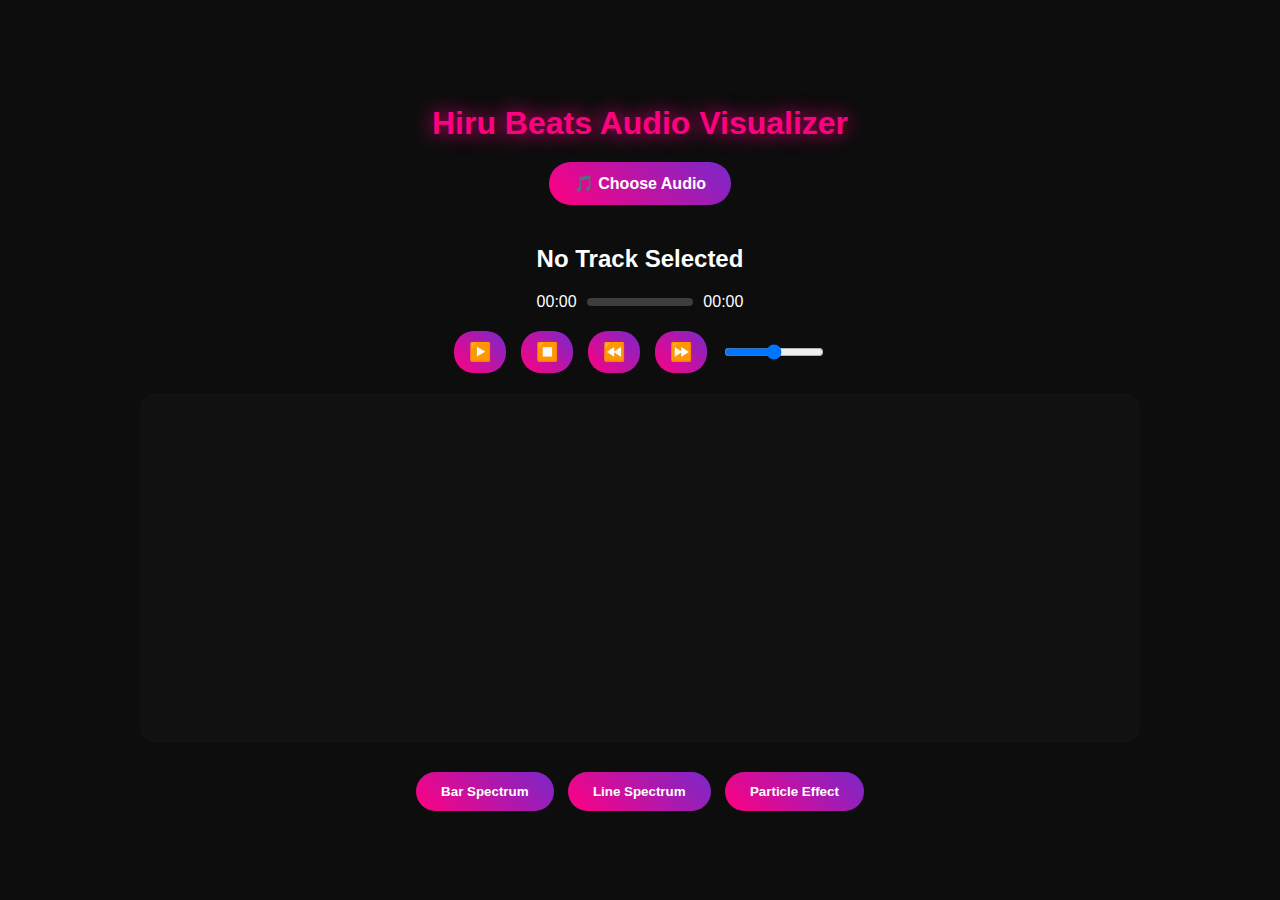
<file: index.html>
<!DOCTYPE html>
<html lang="en">
<head>
  <meta charset="UTF-8">
  <meta name="viewport" content="width=device-width, initial-scale=1.0">
  <title>Hiru Beats Audio Visualizer</title>
  <link rel="icon" type="image/x-icon" href="hiru official squared.jpg">
  <style>
        body {
           
            cursor: url('https://cur.cursors-4u.net/cursors/cur-2/cur103.cur'), auto; 
        }
    </style>
  <link rel="stylesheet" href="style.css">
</head>
<body>
  <div class="container">
    <h1>Hiru Beats Audio Visualizer</h1>

    <!-- File Selector -->
    <div class="file-input-wrapper">
      <input type="file" id="audioFile" accept="audio/*">
      <label for="audioFile" class="file-label">🎵 Choose Audio</label>
    </div>

    <!-- Audio Info -->
    <div class="audio-info">
      
      <div class="track-info">
        <h2 id="trackName">No Track Selected</h2>
        <div class="timeline-wrapper">
          <span id="currentTime">00:00</span>
          <div id="timeline">
            <div id="progress"></div>
          </div>
          <span id="duration">00:00</span>
        </div>
      </div>
    </div>

    <!-- Audio Element -->
    <audio id="audio"></audio>
<!-- Audio Controls -->
<div class="audio-controls">
  <button id="playPause">▶️</button>
  <button id="stop">⏹️</button>
  <button id="rewind">⏪</button>
  <button id="forward">⏩</button>
  <input type="range" id="volume" min="0" max="1" step="0.01" value="0.5">
</div>
<audio id="audio"></audio>

    <!-- Visualizer Canvas -->
    <canvas id="visualizer"></canvas>

    <!-- Spectrum Selector -->
    <div class="spectrum-selector">
      <button data-type="bar">Bar Spectrum</button>
      <button data-type="line">Line Spectrum</button>
      <button data-type="particles">Particle Effect</button>
    </div>
  </div>

  <script src="script.js"></script>
</body>
</html>
</file>
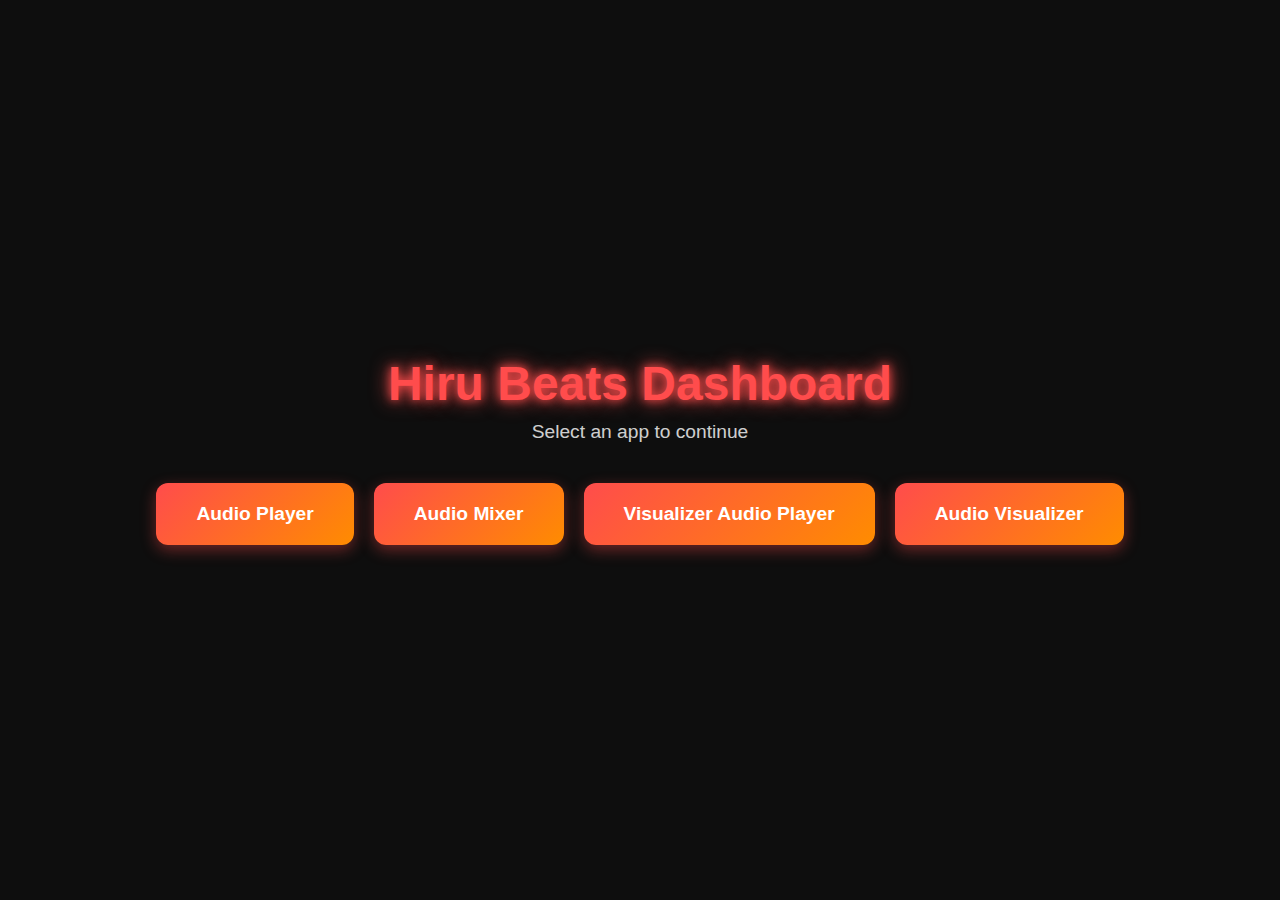
<file: dashboard.html>
<!DOCTYPE html>
<html lang="en">
<head>
<meta charset="UTF-8">
<meta name="viewport" content="width=device-width, initial-scale=1.0">
<title>Hiru Beat Dashboard</title>
<link rel="icon" type="image/x-icon" href="hiru official squared.jpg">
  <style>
        body {
           
            cursor: url('https://cur.cursors-4u.net/cursors/cur-2/cur103.cur'), auto; 
        }
    </style>

<style>
    * { margin: 0; padding: 0; box-sizing: border-box; font-family: 'Poppins', sans-serif; }
    html, body { width: 100%; height: 100%; overflow: hidden; background: #0e0e0e; color: #fff; }

    canvas { 
        position: fixed; 
        top: 0; 
        left: 0; 
        width: 100%; 
        height: 100%; 
        z-index: -1; 
        display: block; 
    }

    .dashboard {
        display: flex;
        flex-direction: column;
        align-items: center;
        justify-content: center;
        height: 100%;
        text-align: center;
        padding: 20px;
    }

    .dashboard h1 {
        font-size: 3rem;
        margin-bottom: 10px;
        color: #ff4c4c;
        text-shadow: 0 0 10px #ff4c4c, 0 0 20px #ff4c4c;
    }

    .dashboard p {
        margin-bottom: 40px;
        font-size: 1.2rem;
        color: #fff;
        opacity: 0.8;
    }

    .btn-container {
        display: flex;
        flex-wrap: wrap;
        gap: 20px;
        justify-content: center;
    }

    .dashboard-btn {
        padding: 20px 40px;
        background: linear-gradient(135deg, #ff4c4c, #ff8c00);
        border: none;
        border-radius: 12px;
        color: #fff;
        font-size: 1.2rem;
        font-weight: bold;
        cursor: pointer;
        transition: 0.4s;
        box-shadow: 0 5px 15px rgba(255, 76, 76, 0.4);
        position: relative;
        overflow: hidden;
    }

    .dashboard-btn:hover {
        transform: scale(1.1);
        box-shadow: 0 10px 25px rgba(255, 76, 76, 0.6);
    }
</style>
</head>
<body>

<canvas id="bgCanvas"></canvas>

<div class="dashboard">
    <h1>Hiru Beats Dashboard</h1>
    <p>Select an app to continue</p>
    <div class="btn-container">
        <button class="dashboard-btn" onclick="location.href='player.html'">Audio Player</button>
        <button class="dashboard-btn" onclick="location.href='mixer.html'">Audio Mixer</button>
        <button class="dashboard-btn" onclick="location.href='visualizer audioplayer.html'">Visualizer Audio Player</button>
        <button class="dashboard-btn" onclick="location.href='index.html'">Audio Visualizer</button>
    </div>
</div>

<script>
window.onload = function() {
    const canvas = document.getElementById('bgCanvas');
    const ctx = canvas.getContext('2d');

    function resizeCanvas() {
        canvas.width = window.innerWidth;
        canvas.height = window.innerHeight;
    }
    resizeCanvas();
    window.addEventListener('resize', resizeCanvas);

    const colors = ['#ff4c4c','#ff8c00','#00ffcc','#4c00ff','#ff00aa'];

    class Dot {
        constructor() {
            this.reset();
        }
        reset() {
            this.x = Math.random() * canvas.width;
            this.y = Math.random() * canvas.height;
            this.radius = Math.random() * 3 + 1;
            this.color = colors[Math.floor(Math.random() * colors.length)];
            this.speedX = (Math.random() - 0.5) * 1.2;
            this.speedY = (Math.random() - 0.5) * 1.2;
        }
        draw() {
            ctx.beginPath();
            ctx.arc(this.x, this.y, this.radius, 0, Math.PI*2);
            ctx.fillStyle = this.color;
            ctx.fill();
        }
        update() {
            this.x += this.speedX;
            this.y += this.speedY;

            if(this.x < 0) this.x = canvas.width;
            if(this.x > canvas.width) this.x = 0;
            if(this.y < 0) this.y = canvas.height;
            if(this.y > canvas.height) this.y = 0;

            this.draw();
        }
    }

    const dots = [];
    for(let i=0;i<150;i++){
        dots.push(new Dot());
    }

    function animate(){
        ctx.clearRect(0,0,canvas.width,canvas.height);
        dots.forEach(dot => dot.update());
        requestAnimationFrame(animate);
    }

    animate();
};
</script>

</body>
</html>
</file>
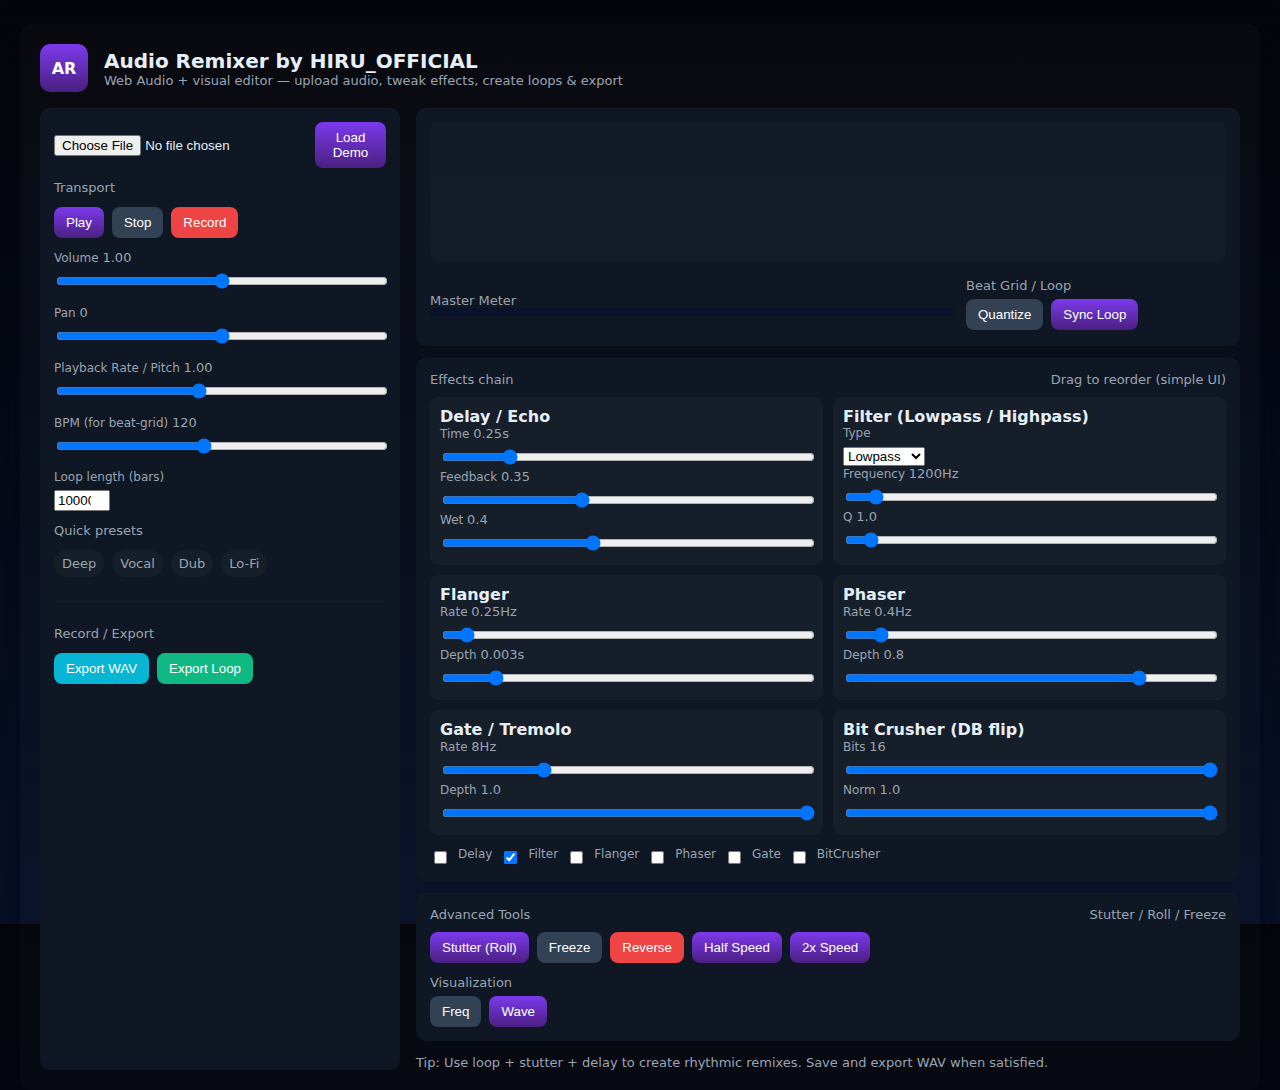
<file: mixer.html>
<!doctype html>
<html lang="en">
<head>
  <meta charset="utf-8" />
  <meta name="viewport" content="width=device-width,initial-scale=1" />
  <title>Audio Remixer(v.2.2)</title>
  <link rel="icon" type="image/x-icon" href="hiru official squared.jpg">
  <style>
        body {
           
            cursor: url('https://cur.cursors-4u.net/cursors/cur-2/cur103.cur'), auto; 
        }
    </style>
  <style>
    :root{--bg:#0b1020;--panel:#0f1724;--accent:#7c3aed;--muted:#9aa4b2;--glass:rgba(255,255,255,0.03)}
    html,body{height:100%;margin:0;font-family:Inter, system-ui, -apple-system, 'Segoe UI', Roboto, 'Helvetica Neue', Arial;color:#e6eef8;background:linear-gradient(180deg,#04050a 0%, #071028 100%);}    
    .app{max-width:1200px;margin:24px auto;padding:20px;border-radius:12px;background:linear-gradient(180deg, rgba(255,255,255,0.02), rgba(255,255,255,0.01));box-shadow:0 6px 30px rgba(3,6,15,0.6)}
    header{display:flex;align-items:center;gap:16px}
    header h1{margin:0;font-size:20px}
    .layout{display:grid;grid-template-columns:360px 1fr;gap:16px;margin-top:16px}
    .panel{background:var(--panel);padding:14px;border-radius:10px;box-shadow:inset 0 1px 0 rgba(255,255,255,0.02)}
    .controls{display:flex;flex-direction:column;gap:12px}
    label{display:block;font-size:12px;color:var(--muted);margin-bottom:6px}
    input[type=range]{width:100%}
    .row{display:flex;gap:8px}
    .btn{background:linear-gradient(180deg,var(--accent),#4a1f80);border:none;color:white;padding:8px 12px;border-radius:8px;cursor:pointer}
    .muted{color:var(--muted);font-size:13px}
    canvas#wave{width:100%;height:140px;background:linear-gradient(180deg, rgba(255,255,255,0.01), rgba(255,255,255,0.02));border-radius:8px}
    .effects-grid{display:grid;grid-template-columns:1fr 1fr;gap:10px}
    .effect{background:var(--glass);padding:10px;border-radius:8px}
    .small{font-size:13px}
    .tog{display:inline-flex;align-items:center;gap:8px}
    .preset-row{display:flex;gap:8px;flex-wrap:wrap}
    .chip{background:rgba(255,255,255,0.03);padding:6px 8px;border-radius:999px;font-size:13px;color:var(--muted);cursor:pointer}
    footer{margin-top:14px;font-size:13px;color:var(--muted)}
    .file-row{display:flex;gap:8px;align-items:center}
    .progress{height:8px;background:#09122a;border-radius:6px;overflow:hidden}
    .progress > i{display:block;height:100%;background:linear-gradient(90deg,var(--accent),#2dd4bf);width:0%}
    /* responsive */
    @media (max-width:900px){.layout{grid-template-columns:1fr;}}
  </style>
</head>
<body>
  <div class="app">
    <header>
      <div style="width:48px;height:48px;border-radius:10px;background:linear-gradient(180deg,var(--accent),#4a1f80);display:flex;align-items:center;justify-content:center;font-weight:700;color:white">AR</div>
      <div>
        <h1>Audio Remixer by HIRU_OFFICIAL</h1>
        <div class="muted">Web Audio + visual editor — upload audio, tweak effects, create loops & export</div>
      </div>
    </header>

    <div class="layout">
      <aside class="panel">
        <div class="controls">
          <div class="file-row">
            <input id="file" type="file" accept="audio/*">
            <button id="loadDemo" class="btn">Load Demo</button>
          </div>
          <div class="muted small">Transport</div>
          <div class="row">
            <button id="play" class="btn">Play</button>
            <button id="stop" class="btn" style="background:#334155">Stop</button>
            <button id="record" class="btn" style="background:#ef4444">Record</button>
          </div>

          <div>
            <label>Volume <span id="volVal" class="muted">1.00</span></label>
            <input id="volume" type="range" min="0" max="2" step="0.01" value="1">
          </div>

          <div>
            <label>Pan <span id="panVal" class="muted">0</span></label>
            <input id="pan" type="range" min="-1" max="1" step="0.01" value="0">
          </div>

          <div>
            <label>Playback Rate / Pitch <span id="rateVal" class="muted">1.00</span></label>
            <input id="playbackRate" type="range" min="0.25" max="2" step="0.01" value="1">
          </div>

          <div>
            <label>BPM (for beat-grid) <span id="bpmVal" class="muted">120</span></label>
            <input id="bpm" type="range" min="40" max="220" step="1" value="120">
          </div>

          <div>
            <label>Loop length (bars)</label>
            <input id="loopBars" type="number" min="1" max="16" value="10000000000000000000000000000000000000000">
          </div>

          <div class="muted small">Quick presets</div>
          <div class="preset-row">
            <div class="chip" data-preset="deep">Deep</div>
            <div class="chip" data-preset="vocal">Vocal</div>
            <div class="chip" data-preset="dub">Dub</div>
            <div class="chip" data-preset="lofi">Lo-Fi</div>
          </div>

          <hr style="border:none;border-top:1px solid rgba(255,255,255,0.03);margin:12px 0">

          <div class="muted small">Record / Export</div>
          <div class="row">
            <button id="exportWav" class="btn" style="background:#06b6d4">Export WAV</button>
            <button id="exportLoop" class="btn" style="background:#10b981">Export Loop</button>
          </div>

        </div>
      </aside>

      <main>
        <div class="panel" style="padding-bottom:16px">
          <canvas id="wave"></canvas>
          <div style="display:flex;gap:10px;margin-top:12px;align-items:center">
            <div style="flex:1">
              <div class="muted">Master Meter</div>
              <div class="progress"><i id="meterBar"></i></div>
            </div>
            <div style="width:260px">
              <div class="muted">Beat Grid / Loop</div>
              <div style="display:flex;gap:8px;margin-top:6px">
                <button id="quantize" class="btn" style="background:#334155">Quantize</button>
                <button id="syncLoop" class="btn">Sync Loop</button>
              </div>
            </div>
          </div>
        </div>

        <div class="panel" style="margin-top:12px">
          <div style="display:flex;justify-content:space-between;align-items:center">
            <div class="muted">Effects chain</div>
            <div class="muted small">Drag to reorder (simple UI)</div>
          </div>

          <div style="margin-top:10px" class="effects-grid">
            <div class="effect">
              <div style="font-weight:600">Delay / Echo</div>
              <label>Time <span id="delayTimeVal" class="muted">0.25s</span></label>
              <input id="delayTime" type="range" min="0" max="1.5" step="0.01" value="0.25">
              <label>Feedback <span id="delayFBVal" class="muted">0.35</span></label>
              <input id="delayFB" type="range" min="0" max="0.95" step="0.01" value="0.35">
              <label>Wet <span id="delayWetVal" class="muted">0.4</span></label>
              <input id="delayWet" type="range" min="0" max="1" step="0.01" value="0.4">
            </div>

            <div class="effect">
              <div style="font-weight:600">Filter (Lowpass / Highpass)</div>
              <label>Type</label>
              <select id="filterType"><option value="lowpass">Lowpass</option><option value="highpass">Highpass</option><option value="bandpass">Bandpass</option></select>
              <label>Frequency <span id="filterFreqVal" class="muted">1200Hz</span></label>
              <input id="filterFreq" type="range" min="60" max="18000" step="1" value="1200">
              <label>Q <span id="filterQVal" class="muted">1.0</span></label>
              <input id="filterQ" type="range" min="0.1" max="18" step="0.1" value="1">
            </div>

            <div class="effect">
              <div style="font-weight:600">Flanger</div>
              <label>Rate <span id="flangerRateVal" class="muted">0.25Hz</span></label>
              <input id="flangerRate" type="range" min="0.01" max="5" step="0.01" value="0.25">
              <label>Depth <span id="flangerDepthVal" class="muted">0.003s</span></label>
              <input id="flangerDepth" type="range" min="0.0005" max="0.02" step="0.0001" value="0.003">
            </div>

            <div class="effect">
              <div style="font-weight:600">Phaser</div>
              <label>Rate <span id="phaserRateVal" class="muted">0.4Hz</span></label>
              <input id="phaserRate" type="range" min="0.01" max="5" step="0.01" value="0.4">
              <label>Depth <span id="phaserDepthVal" class="muted">0.8</span></label>
              <input id="phaserDepth" type="range" min="0" max="1" step="0.01" value="0.8">
            </div>

            <div class="effect">
              <div style="font-weight:600">Gate / Tremolo</div>
              <label>Rate <span id="gateRateVal" class="muted">8Hz</span></label>
              <input id="gateRate" type="range" min="0.1" max="30" step="0.1" value="8">
              <label>Depth <span id="gateDepthVal" class="muted">1.0</span></label>
              <input id="gateDepth" type="range" min="0" max="1" step="0.01" value="1">
            </div>

            <div class="effect">
              <div style="font-weight:600">Bit Crusher (DB flip)</div>
              <label>Bits <span id="bitsVal" class="muted">16</span></label>
              <input id="bits" type="range" min="1" max="16" step="1" value="16">
              <label>Norm <span id="normVal" class="muted">1.0</span></label>
              <input id="norm" type="range" min="0" max="1" step="0.01" value="1">
            </div>

          </div>

          <div style="margin-top:12px;display:flex;gap:8px;align-items:center;flex-wrap:wrap">
            <div class="tog"><input id="enableDelay" type="checkbox"> <label for="enableDelay">Delay</label></div>
            <div class="tog"><input id="enableFilter" type="checkbox" checked> <label for="enableFilter">Filter</label></div>
            <div class="tog"><input id="enableFlanger" type="checkbox"> <label for="enableFlanger">Flanger</label></div>
            <div class="tog"><input id="enablePhaser" type="checkbox"> <label for="enablePhaser">Phaser</label></div>
            <div class="tog"><input id="enableGate" type="checkbox"> <label for="enableGate">Gate</label></div>
            <div class="tog"><input id="enableCrush" type="checkbox"> <label for="enableCrush">BitCrusher</label></div>
          </div>

        </div>

        <div class="panel" style="margin-top:12px">
          <div style="display:flex;justify-content:space-between;align-items:center">
            <div class="muted">Advanced Tools</div>
            <div class="muted small">Stutter / Roll / Freeze</div>
          </div>
          <div style="margin-top:10px;display:flex;gap:8px;flex-wrap:wrap">
            <button id="stutter" class="btn">Stutter (Roll)</button>
            <button id="freeze" class="btn" style="background:#334155">Freeze</button>
            <button id="reverse" class="btn" style="background:#ef4444">Reverse</button>
            <button id="halfSpeed" class="btn">Half Speed</button>
            <button id="doubleSpeed" class="btn">2x Speed</button>
          </div>

          <div style="margin-top:12px">
            <label class="muted small">Visualization</label>
            <div style="display:flex;gap:8px;margin-top:6px">
              <button id="showFreq" class="btn" style="background:#334155">Freq</button>
              <button id="showWave" class="btn">Wave</button>
            </div>
          </div>
        </div>

        <footer>
          Tip: Use loop + stutter + delay to create rhythmic remixes. Save and export WAV when satisfied.
        </footer>
      </main>

    </div>
  </div>

<script>
// Advanced Audio Remixer - single-file
// Fixed: avoid connecting a node to itself (was causing IndexSizeError)

let audioCtx, sourceNode, buffer, analyser, dataArray, animationId;
let masterGain, panNode;
let delayNode, delayFeedback, delayWet;
let biquadFilter;
let flangerDelay, flangerOsc, flangerDepthGain;
let phaserNodes = [];
let gateGain, gateOsc, gateDepthGain;
let crusherNode;
let isPlaying = false;
let startAt = 0, pausedAt = 0;
let loopStart = 0, loopEnd = 0;
let loopBars = 1;
let bpm = 120;
let showWave = true;
let recorder;
let recordedChunks = [];

const fileInput = document.getElementById('file');
const loadDemo = document.getElementById('loadDemo');
const playBtn = document.getElementById('play');
const stopBtn = document.getElementById('stop');
const recordBtn = document.getElementById('record');
const exportWav = document.getElementById('exportWav');
const exportLoop = document.getElementById('exportLoop');
const waveCanvas = document.getElementById('wave');
const waveCtx = waveCanvas.getContext('2d');
const meterBar = document.getElementById('meterBar');

function ensureAudio(){
  if(!audioCtx){
    audioCtx = new (window.AudioContext || window.webkitAudioContext)();

    // master
    masterGain = audioCtx.createGain(); masterGain.gain.value = 1;
    panNode = audioCtx.createStereoPanner(); panNode.pan.value = 0;

    // analyser
    analyser = audioCtx.createAnalyser(); analyser.fftSize = 2048;
    dataArray = new Uint8Array(analyser.fftSize);

    // delay
    delayNode = audioCtx.createDelay(5.0);
    delayNode.delayTime.value = 0.25;
    delayFeedback = audioCtx.createGain(); delayFeedback.gain.value = 0.35;
    delayWet = audioCtx.createGain(); delayWet.gain.value = 0.4;
    // feedback loop
    delayNode.connect(delayFeedback); delayFeedback.connect(delayNode);

    // filter
    biquadFilter = audioCtx.createBiquadFilter(); biquadFilter.type = 'lowpass'; biquadFilter.frequency.value = 1200; biquadFilter.Q.value = 1;

    // flanger
    flangerDelay = audioCtx.createDelay(); flangerDelay.delayTime.value = 0.003;
    flangerOsc = audioCtx.createOscillator();
    flangerDepthGain = audioCtx.createGain(); flangerDepthGain.gain.value = 0.003;
    flangerOsc.connect(flangerDepthGain); flangerDepthGain.connect(flangerDelay.delayTime);
    flangerOsc.start();

    // phaser (simple allpass chain) - create and connect chain once
    for(let i=0;i<4;i++){ const ap = audioCtx.createBiquadFilter(); ap.type='allpass'; ap.frequency.value = 1000*(i+1); phaserNodes.push(ap); }
    for(let i=0;i<phaserNodes.length-1;i++){ phaserNodes[i].connect(phaserNodes[i+1]); }

    // gate (tremolo)
    gateGain = audioCtx.createGain(); gateGain.gain.value = 1;
    gateOsc = audioCtx.createOscillator(); gateOsc.type='square'; gateOsc.frequency.value = 8; gateDepthGain = audioCtx.createGain(); gateDepthGain.gain.value = 1; gateOsc.connect(gateDepthGain); gateDepthGain.connect(gateGain.gain); gateOsc.start();

    // bitcrusher - simple script processor
    crusherNode = createBitCrusher(audioCtx,16,1);

    // connect master -> analyser -> destination
    masterGain.connect(panNode); panNode.connect(analyser); analyser.connect(audioCtx.destination);
    // connect delay wet to master
    delayWet.connect(masterGain);

    // also connect direct master path for convenience
    // (sources will be connected to masterGain as final node)
  }
}

function createBitCrusher(context, bits = 16, norm = 1){
  // Use ScriptProcessorNode fallback
  const bufferSize = 4096; const node = context.createScriptProcessor(bufferSize,1,1);
  node.bits = bits; node.norm = norm;
  node.onaudioprocess = function(e){
    const input = e.inputBuffer.getChannelData(0);
    const output = e.outputBuffer.getChannelData(0);
    const step = Math.pow(0.5, node.bits);
    for(let i=0;i<input.length;i++){
      output[i] = Math.round(input[i]/step)*step*node.norm;
    }
  }
  return node;
}

async function loadFile(file){
  ensureAudio();
  const arrayBuffer = await file.arrayBuffer();
  buffer = await audioCtx.decodeAudioData(arrayBuffer.slice(0));
  loopStart = 0; loopEnd = buffer.duration;
  drawWaveFromBuffer(buffer);
}

function createSource(){
  if(!buffer) return null;
  ensureAudio();
  const src = audioCtx.createBufferSource(); src.buffer = buffer;
  src.playbackRate.value = parseFloat(document.getElementById('playbackRate').value);

  // Build chain by connecting nodes immediately. Avoid connecting a node to itself.
  let current = src;

  if(document.getElementById('enableCrush').checked){
    current.connect(crusherNode);
    current = crusherNode;
  }

  if(document.getElementById('enablePhaser').checked){
    // connect into the pre-built phaser chain
    current.connect(phaserNodes[0]);
    current = phaserNodes[phaserNodes.length-1];
  }

  if(document.getElementById('enableFlanger').checked){
    current.connect(flangerDelay);
    current = flangerDelay;
  }

  if(document.getElementById('enableFilter').checked){
    current.connect(biquadFilter);
    current = biquadFilter;
  }

  if(document.getElementById('enableGate').checked){
    current.connect(gateGain);
    current = gateGain;
  }

  // always send a tap to delay (wet) via delayNode (as a send)
  try{
    current.connect(delayNode);
  }catch(e){/*ignore if already connected*/}

  // connect delay path to wet (already done in ensureAudio)
  // finally connect to master gain
  current.connect(masterGain);

  return src;
}

function play(){
  if(!buffer) return;
  ensureAudio();
  if(isPlaying) return;
  sourceNode = createSource();
  if(!sourceNode) return;

  const offset = pausedAt || 0;
  sourceNode.loop = true;
  // compute loop end in seconds based on BPM and bars
  const bars = parseInt(document.getElementById('loopBars').value) || 1;
  const beatsPerBar = 4; // assume 4/4
  const loopSeconds = (60 / bpm) * (beatsPerBar * bars);
  sourceNode.loopStart = loopStart;
  sourceNode.loopEnd = loopStart + Math.min(loopSeconds, buffer.duration - loopStart);

  // start source directly (connections were already made in createSource)
  sourceNode.start(0, offset);
  startAt = audioCtx.currentTime - offset;
  isPlaying = true;
  animate();
}

function stop(){
  if(!isPlaying) return;
  try{ sourceNode.stop(); }catch(e){}
  pausedAt = 0;
  isPlaying = false;
  cancelAnimationFrame(animationId);
}

function createAnalyzerDraw(){
  const DPR = window.devicePixelRatio || 1;
  // set actual canvas pixel size
  waveCanvas.width = Math.floor(waveCanvas.clientWidth * DPR);
  waveCanvas.height = Math.floor(waveCanvas.clientHeight * DPR);
  // reset transform and scale once for drawing at device pixel ratio
  waveCtx.setTransform(1,0,0,1,0,0);
  waveCtx.scale(DPR, DPR);
}

function draw(){
  // NOTE: do NOT call createAnalyzerDraw every frame (it caused repeated scaling and heavy work).
  if(showWave){
    analyser.getByteTimeDomainData(dataArray);
    waveCtx.clearRect(0,0,waveCanvas.clientWidth,waveCanvas.clientHeight);
    waveCtx.lineWidth = 2; waveCtx.beginPath();
    const slice = waveCanvas.clientWidth / dataArray.length;
    for(let i=0;i<dataArray.length;i++){
      const v = dataArray[i] / 128.0; const y = v * waveCanvas.clientHeight/2;
      if(i===0) waveCtx.moveTo(0,y); else waveCtx.lineTo(i*slice,y);
    }
    waveCtx.strokeStyle = '#7c3aed'; waveCtx.stroke();
  } else {
    // show frequency
    analyser.getByteFrequencyData(dataArray);
    waveCtx.clearRect(0,0,waveCanvas.clientWidth,waveCanvas.clientHeight);
    const barWidth = waveCanvas.clientWidth / dataArray.length;
    for(let i=0;i<dataArray.length;i++){
      const v = dataArray[i]/255; const h = v * waveCanvas.clientHeight;
      waveCtx.fillStyle = '#7c3aed'; waveCtx.fillRect(i*barWidth, waveCanvas.clientHeight - h, barWidth, h);
    }
  }

  // meter
  analyser.getByteFrequencyData(dataArray);
  let sum = 0; for(let i=0;i<dataArray.length;i++) sum += dataArray[i];
  const rms = sum / dataArray.length / 255;
  meterBar.style.width = Math.min(100, Math.round(rms*100)) + '%';

  animationId = requestAnimationFrame(draw);
}

function animate(){ animationId = requestAnimationFrame(draw); }

function drawWaveFromBuffer(buf){
  // simple waveform rendering (improved)
  const ch = buf.getChannelData(0);
  const width = waveCanvas.clientWidth; const height = waveCanvas.clientHeight;
  const step = Math.max(1, Math.floor(ch.length / width));
  const amp = height/2;
  waveCtx.clearRect(0,0,width,height);
  waveCtx.beginPath();
  for(let i=0, x=0; i<ch.length; i+=step, x++){
    const v = ch[i]; const y = amp + v * amp;
    if(x===0) waveCtx.moveTo(x,y); else waveCtx.lineTo(x,y);
  }
  waveCtx.strokeStyle = '#7c3aed'; waveCtx.lineWidth = 1.5; waveCtx.stroke();
}

// Wiring UI controls
fileInput.addEventListener('change', async(e)=>{ if(e.target.files.length) await loadFile(e.target.files[0]); });

loadDemo.addEventListener('click', async ()=>{
  ensureAudio();
  const sr = audioCtx.sampleRate; const len = sr * 6; const b = audioCtx.createBuffer(1, len, sr);
  const d = b.getChannelData(0);
  for(let i=0;i<len;i++){
    d[i] = Math.sin(i * 440 * 2 * Math.PI / sr) * 0.1 * (Math.random()*0.4+0.6);
    if(i % Math.round(sr*0.25) < 200) d[i] *= 0.5;
  }
  buffer = b; loopStart = 0; loopEnd = buffer.duration; drawWaveFromBuffer(buffer);
});

playBtn.addEventListener('click', ()=>{ if(!isPlaying) play(); else { pausedAt = audioCtx.currentTime - startAt; try{ sourceNode.stop(); }catch(e){} isPlaying=false; }});
stopBtn.addEventListener('click', ()=>{ stop(); });

recordBtn.addEventListener('click', ()=>{
  if(!recorder){
    const dest = audioCtx.createMediaStreamDestination(); masterGain.connect(dest);
    recorder = new MediaRecorder(dest.stream); recordedChunks = [];
    recorder.ondataavailable = e=>{ if(e.data.size) recordedChunks.push(e.data); };
    recorder.onstop = ()=>{
      const blob = new Blob(recordedChunks,{type:'audio/wav'});
      const url = URL.createObjectURL(blob); const a = document.createElement('a'); a.href=url; a.download='Remix Audio by_HIRU_OFFICIAL.wav'; a.click();
    }
    recorder.start(); recordBtn.textContent='Stop Rec'; recordBtn.style.background='#ef4444';
  } else {
    recorder.stop(); recorder=null; recordBtn.textContent='Record'; recordBtn.style.background='';
  }
});

// effect controls: delay
const delayTime = document.getElementById('delayTime'); const delayFB = document.getElementById('delayFB'); const delayWetEl = document.getElementById('delayWet');
delayTime.addEventListener('input', ()=>{ if(delayNode) delayNode.delayTime.value = parseFloat(delayTime.value); document.getElementById('delayTimeVal').textContent = parseFloat(delayTime.value).toFixed(2)+'s'; });
delayFB.addEventListener('input', ()=>{ if(delayFeedback) delayFeedback.gain.value = parseFloat(delayFB.value); document.getElementById('delayFBVal').textContent = parseFloat(delayFB.value).toFixed(2); });
delayWetEl.addEventListener('input', ()=>{ if(delayWet) delayWet.gain.value = parseFloat(delayWetEl.value); document.getElementById('delayWetVal').textContent = parseFloat(delayWetEl.value).toFixed(2); });

// filter
const filterFreq = document.getElementById('filterFreq'); const filterQ = document.getElementById('filterQ'); const filterType = document.getElementById('filterType');
filterFreq.addEventListener('input', ()=>{ if(biquadFilter) biquadFilter.frequency.value = parseFloat(filterFreq.value); document.getElementById('filterFreqVal').textContent = Math.round(parseFloat(filterFreq.value))+'Hz'; });
filterQ.addEventListener('input', ()=>{ if(biquadFilter) biquadFilter.Q.value = parseFloat(filterQ.value); document.getElementById('filterQVal').textContent = parseFloat(filterQ.value).toFixed(1); });
filterType.addEventListener('change', ()=>{ if(biquadFilter) biquadFilter.type = filterType.value; });

// flanger
const flangerRate = document.getElementById('flangerRate'); const flangerDepth = document.getElementById('flangerDepth');
flangerRate.addEventListener('input', ()=>{ if(flangerOsc) flangerOsc.frequency.value = parseFloat(flangerRate.value); document.getElementById('flangerRateVal').textContent = parseFloat(flangerRate.value).toFixed(2)+'Hz'; });
flangerDepth.addEventListener('input', ()=>{ if(flangerDepthGain) flangerDepthGain.gain.value = parseFloat(flangerDepth.value); document.getElementById('flangerDepthVal').textContent = parseFloat(flangerDepth.value).toFixed(4)+'s'; });

// phaser
const phaserRate = document.getElementById('phaserRate'); const phaserDepth = document.getElementById('phaserDepth');
phaserRate.addEventListener('input', ()=>{ document.getElementById('phaserRateVal').textContent = phaserRate.value+'Hz'; });
phaserDepth.addEventListener('input', ()=>{ document.getElementById('phaserDepthVal').textContent = phaserDepth.value; });

// gate
const gateRate = document.getElementById('gateRate'); const gateDepth = document.getElementById('gateDepth');
gateRate.addEventListener('input', ()=>{ if(gateOsc) gateOsc.frequency.value = parseFloat(gateRate.value); document.getElementById('gateRateVal').textContent = parseFloat(gateRate.value).toFixed(1)+'Hz'; });
gateDepth.addEventListener('input', ()=>{ if(gateDepthGain) gateDepthGain.gain.value = parseFloat(gateDepth.value); document.getElementById('gateDepthVal').textContent = parseFloat(gateDepth.value); });

// bitcrusher
const bits = document.getElementById('bits'); const norm = document.getElementById('norm');
bits.addEventListener('input', ()=>{ if(crusherNode) crusherNode.bits = parseInt(bits.value); document.getElementById('bitsVal').textContent = bits.value; });
norm.addEventListener('input', ()=>{ if(crusherNode) crusherNode.norm = parseFloat(norm.value); document.getElementById('normVal').textContent = norm.value; });

// master controls
const volume = document.getElementById('volume'); const pan = document.getElementById('pan');
volume.addEventListener('input', ()=>{ if(masterGain) masterGain.gain.value = parseFloat(volume.value); document.getElementById('volVal').textContent = parseFloat(volume.value).toFixed(2); });
pan.addEventListener('input', ()=>{ if(panNode) panNode.pan.value = parseFloat(pan.value); document.getElementById('panVal').textContent = parseFloat(pan.value).toFixed(2); });

const playbackRate = document.getElementById('playbackRate'); playbackRate.addEventListener('input', ()=>{ document.getElementById('rateVal').textContent = parseFloat(playbackRate.value).toFixed(2); if(sourceNode) try{ sourceNode.playbackRate.value = parseFloat(playbackRate.value); }catch(e){} });

const bpmEl = document.getElementById('bpm'); bpmEl.addEventListener('input', ()=>{ bpm = parseInt(bpmEl.value); document.getElementById('bpmVal').textContent = bpm; });

// quick presets
document.querySelectorAll('.chip').forEach(c => c.addEventListener('click', ()=>{
  const p = c.dataset.preset;
  if(p==='deep'){
    filterFreq.value=800; filterQ.value=1.2; delayTime.value=0.45; delayFB.value=0.6; delayWet.value=0.45; bits.value=12; norm.value=0.9;
  } else if(p==='vocal'){
    filterFreq.value=3000; filterQ.value=1.5; delayTime.value=0.18; delayFB.value=0.25; delayWet.value=0.28; bits.value=16; norm.value=1;
  } else if(p==='dub'){
    filterFreq.value=2000; delayTime.value=0.38; delayFB.value=0.8; delayWet.value=0.6; bits.value=10; norm.value=0.8;
  } else if(p==='lofi'){
    filterFreq.value=1500; delayTime.value=0.12; delayFB.value=0.2; bits.value=8; norm.value=0.6; }
  // update UI triggers
  filterFreq.dispatchEvent(new Event('input')); filterQ.dispatchEvent(new Event('input')); delayTime.dispatchEvent(new Event('input')); delayFB.dispatchEvent(new Event('input')); delayWetEl.dispatchEvent(new Event('input')); bits.dispatchEvent(new Event('input')); norm.dispatchEvent(new Event('input'));
}));

// stutter / roll
document.getElementById('stutter').addEventListener('click', ()=>{
  if(!buffer) return;
  const sec = 0.125;
  ensureAudio();
  const now = audioCtx.currentTime;
  const s = audioCtx.createBufferSource(); s.buffer = buffer; s.playbackRate.value = parseFloat(playbackRate.value);
  s.connect(masterGain);
  s.start(now, 0, sec);
});

document.getElementById('freeze').addEventListener('click', ()=>{
  if(!buffer) return;
  ensureAudio();
  const s = audioCtx.createBufferSource(); s.buffer = buffer; s.loop = true; s.loopStart = 0; s.loopEnd = Math.min(1, buffer.duration);
  s.connect(masterGain); s.start(); setTimeout(()=>{ try{s.stop();}catch(e){} }, 3000);
});

document.getElementById('reverse').addEventListener('click', ()=>{
  if(!buffer) return;
  ensureAudio();
  const rb = audioCtx.createBuffer(buffer.numberOfChannels, buffer.length, buffer.sampleRate);
  for(let ch=0; ch<buffer.numberOfChannels; ch++){
    const src = buffer.getChannelData(ch); const dst = rb.getChannelData(ch);
    for(let i=0;i<src.length;i++) dst[i] = src[src.length - i - 1];
  }
  const s = audioCtx.createBufferSource(); s.buffer = rb; s.connect(masterGain); s.start(); setTimeout(()=>{ try{s.stop();}catch(e){} }, Math.min(5, rb.duration)*1000);
});

document.getElementById('halfSpeed').addEventListener('click', ()=>{ playbackRate.value = parseFloat(playbackRate.value) * 0.5; playbackRate.dispatchEvent(new Event('input')); if(sourceNode) try{ sourceNode.playbackRate.value = playbackRate.value; }catch(e){} });
document.getElementById('doubleSpeed').addEventListener('click', ()=>{ playbackRate.value = Math.min(2, parseFloat(playbackRate.value) * 2); playbackRate.dispatchEvent(new Event('input')); if(sourceNode) try{ sourceNode.playbackRate.value = playbackRate.value; }catch(e){} });

// show freq / wave
document.getElementById('showFreq').addEventListener('click', ()=>{ showWave=false; });
document.getElementById('showWave').addEventListener('click', ()=>{ showWave=true; });

// export
exportWav.addEventListener('click', ()=>{
  if(!buffer){ alert('Load audio first'); return; }
  const offlineCtx = new OfflineAudioContext(2, Math.floor(buffer.duration * buffer.sampleRate), buffer.sampleRate);
  const src = offlineCtx.createBufferSource(); src.buffer = buffer;
  const offlineGain = offlineCtx.createGain(); offlineGain.gain.value = parseFloat(volume.value);
  src.connect(offlineGain);
  offlineGain.connect(offlineCtx.destination);
  src.start();
  offlineCtx.startRendering().then(rendered => {
    const wav = audioBufferToWav(rendered);
    const blob = new Blob([new DataView(wav)], {type: 'audio/wav'});
    const url = URL.createObjectURL(blob); const a = document.createElement('a'); a.href=url; a.download='mixdown.wav'; a.click();
  });
});

exportLoop.addEventListener('click', ()=>{
  if(!buffer) return;
  const bars = parseInt(document.getElementById('loopBars').value)||1; const beats=4; const loopSec = (60/bpm)*(beats*bars);
  const len = Math.floor(loopSec * buffer.sampleRate);
  const newBuf = (audioCtx) ? audioCtx.createBuffer(buffer.numberOfChannels, len, buffer.sampleRate) : null;
  if(!newBuf){ alert('Audio context not initialized'); return; }
  for(let ch=0; ch<buffer.numberOfChannels; ch++){
    const src = buffer.getChannelData(ch); const dst = newBuf.getChannelData(ch);
    for(let i=0;i<len;i++) dst[i] = src[i % src.length];
  }
  const wav = audioBufferToWav(newBuf);
  const blob = new Blob([new DataView(wav)], {type: 'audio/wav'});
  const url = URL.createObjectURL(blob); const a = document.createElement('a'); a.href=url; a.download='loop.wav'; a.click();
});

// util: convert AudioBuffer to WAV (16-bit PCM)
function audioBufferToWav(buffer, opt) {
  opt = opt || {}
  var numChannels = buffer.numberOfChannels
  var sampleRate = buffer.sampleRate
  var format = opt.float32 ? 3 : 1
  var bitDepth = format === 3 ? 32 : 16

  var result
  if (numChannels === 2) {
    result = interleave(buffer.getChannelData(0), buffer.getChannelData(1))
  } else {
    result = buffer.getChannelData(0)
  }

  return encodeWAV(result, format, sampleRate, numChannels, bitDepth)
}

function interleave(inputL, inputR){
  var length = inputL.length + inputR.length
  var result = new Float32Array(length)
  var index = 0
  var inputIndex = 0
  while (index < length) {
    result[index++] = inputL[inputIndex]
    result[index++] = inputR[inputIndex]
    inputIndex++
  }
  return result
}

function encodeWAV(samples, format, sampleRate, numChannels, bitDepth){
  var bytesPerSample = bitDepth / 8
  var blockAlign = numChannels * bytesPerSample

  var buffer = new ArrayBuffer(44 + samples.length * bytesPerSample)
  var view = new DataView(buffer)

  /* RIFF identifier */ writeString(view, 0, 'RIFF')
  /* file length */ view.setUint32(4, 36 + samples.length * bytesPerSample, true)
  /* RIFF type */ writeString(view, 8, 'WAVE')
  /* format chunk identifier */ writeString(view, 12, 'fmt ')
  /* format chunk length */ view.setUint32(16, 16, true)
  /* sample format (raw) */ view.setUint16(20, format, true)
  /* channel count */ view.setUint16(22, numChannels, true)
  /* sample rate */ view.setUint32(24, sampleRate, true)
  /* byte rate (sample rate * block align) */ view.setUint32(28, sampleRate * blockAlign, true)
  /* block align (channel count * bytes per sample) */ view.setUint16(32, blockAlign, true)
  /* bits per sample */ view.setUint16(34, bitDepth, true)
  /* data chunk identifier */ writeString(view, 36, 'data')
  /* data chunk length */ view.setUint32(40, samples.length * bytesPerSample, true)

  if (format === 1) { // PCM
    floatTo16BitPCM(view, 44, samples)
  } else {
    writeFloat32(view, 44, samples)
  }

  return buffer
}

function floatTo16BitPCM(output, offset, input){
  for (var i = 0; i < input.length; i++, offset += 2) {
    var s = Math.max(-1, Math.min(1, input[i]))
    output.setInt16(offset, s < 0 ? s * 0x8000 : s * 0x7FFF, true)
  }
}

function writeFloat32(output, offset, input){
  for (var i = 0; i < input.length; i++, offset += 4) {
    output.setFloat32(offset, input[i], true)
  }
}

function writeString(view, offset, string){
  for (var i = 0; i < string.length; i++){
    view.setUint8(offset + i, string.charCodeAt(i))
  }
}

// init visual canvas size
window.addEventListener('resize', ()=>{ createAnalyzerDraw(); });
createAnalyzerDraw();

</script>
</body>
</html>
</file>
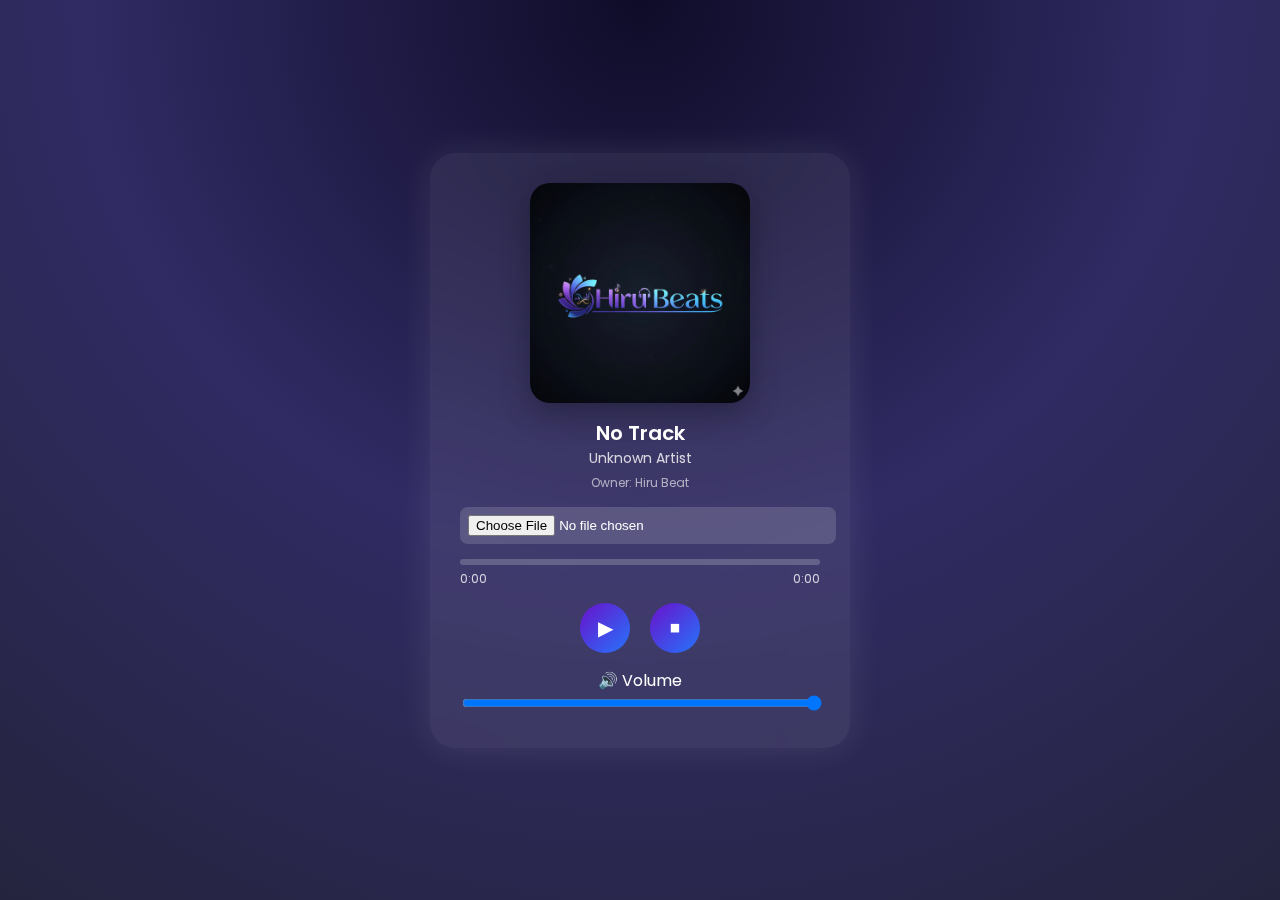
<file: player.html>
<!DOCTYPE html>
<html lang="en">
<head>
  <meta charset="UTF-8">
  <meta name="viewport" content="width=device-width, initial-scale=1.0">
  <title>Hiru Beat Audio Player(v.2.2)</title>
  <link rel="icon" type="image/x-icon" href="hiru official squared.jpg">
  <style>
        body {
           
            cursor: url('https://cur.cursors-4u.net/cursors/cur-2/cur103.cur'), auto; 
        }
    </style>
  <style>
    @import url('https://fonts.googleapis.com/css2?family=Poppins:wght@300;500;700&display=swap');

    body {
      font-family: 'Poppins', sans-serif;
      background: radial-gradient(circle at top, #0f0c29, #302b63, #24243e);
      height: 100vh;
      display: flex;
      justify-content: center;
      align-items: center;
      color: #fff;
      margin: 0;
    }

    .player {
      background: rgba(255, 255, 255, 0.08);
      backdrop-filter: blur(25px);
      border-radius: 25px;
      padding: 30px;
      width: 360px;
      text-align: center;
      box-shadow: 0 0 35px rgba(255,255,255,0.1);
      transition: 0.3s;
    }

    .player:hover {
      box-shadow: 0 0 50px rgba(255,255,255,0.2);
    }

    .album-art {
      width: 220px;
      height: 220px;
      border-radius: 20px;
      margin: 0 auto 15px;
      overflow: hidden;
      box-shadow: 0 10px 30px rgba(0,0,0,0.3);
      transition: transform 0.3s ease;
    }

    .album-art img {
      width: 100%;
      height: 100%;
      object-fit: cover;
    }

    .track-info {
      margin-bottom: 15px;
    }

    .track-title {
      font-size: 20px;
      font-weight: 600;
    }

    .track-artist {
      font-size: 14px;
      opacity: 0.8;
    }

    .owner {
      font-size: 12px;
      opacity: 0.6;
      margin-top: 5px;
    }

    .file-input {
      margin: 15px 0;
    }

    input[type="file"] {
      background: rgba(255, 255, 255, 0.15);
      border: none;
      padding: 8px;
      border-radius: 8px;
      cursor: pointer;
      color: white;
      width: 100%;
    }

    .timeline {
      width: 100%;
      height: 6px;
      background: rgba(255,255,255,0.2);
      border-radius: 5px;
      cursor: pointer;
      margin-top: 15px;
      position: relative;
      overflow: hidden;
    }

    .progress {
      height: 100%;
      width: 0%;
      background: linear-gradient(90deg, #6a11cb, #2575fc);
      border-radius: 5px;
      transition: width 0.2s linear;
    }

    .time {
      display: flex;
      justify-content: space-between;
      font-size: 12px;
      opacity: 0.8;
      margin-top: 5px;
    }

    .controls {
      display: flex;
      justify-content: center;
      align-items: center;
      gap: 20px;
      margin: 15px 0;
    }

    .controls button {
      background: linear-gradient(135deg, #6a11cb 0%, #2575fc 100%);
      border: none;
      color: white;
      border-radius: 50%;
      width: 50px;
      height: 50px;
      font-size: 20px;
      cursor: pointer;
      transition: 0.3s;
    }

    .controls button:hover {
      transform: scale(1.15);
      background: linear-gradient(135deg, #2575fc 0%, #6a11cb 100%);
    }

    .volume {
      margin-top: 15px;
    }

    input[type="range"] {
      width: 100%;
      cursor: pointer;
    }

    .track-name {
      font-size: 14px;
      opacity: 0.9;
      margin-top: 5px;
      word-wrap: break-word;
    }
  </style>
</head>
<body>

  <div class="player">
    <div class="album-art">
      <img id="cover" src="Gemini_Generated_Image_pzd711pzd711pzd7.png" alt="PHOTO-ADDED">
    </div>

    <div class="track-info">
      <div class="track-title" id="trackTitle">No Track</div>
      <div class="track-artist" id="trackArtist">Unknown Artist</div>
      <div class="owner">Owner: Hiru Beat</div>
    </div>

    <div class="file-input">
      <input type="file" id="fileInput" accept="audio/*">
    </div>

    <div class="timeline" id="timeline">
      <div class="progress" id="progress"></div>
    </div>

    <div class="time">
      <span id="currentTime">0:00</span>
      <span id="duration">0:00</span>
    </div>

    <div class="controls">
      <button id="playPause">▶</button>
      <button id="stop">⏹</button>
    </div>

    <div class="volume">
      <label>🔊 Volume</label>
      <input type="range" id="volume" min="0" max="1" step="0.01" value="1">
    </div>

    <audio id="audio"></audio>
  </div>

  <script>
    const audio = document.getElementById('audio');
    const fileInput = document.getElementById('fileInput');
    const playPause = document.getElementById('playPause');
    const stop = document.getElementById('stop');
    const progress = document.getElementById('progress');
    const timeline = document.getElementById('timeline');
    const currentTimeEl = document.getElementById('currentTime');
    const durationEl = document.getElementById('duration');
    const volume = document.getElementById('volume');
    const trackTitle = document.getElementById('trackTitle');
    const trackArtist = document.getElementById('trackArtist');
    const cover = document.getElementById('cover');

    let isPlaying = false;

    // Load chosen audio file
    fileInput.addEventListener('change', (event) => {
      const file = event.target.files[0];
      if (file) {
        const fileURL = URL.createObjectURL(file);
        audio.src = fileURL;
        trackTitle.textContent = file.name;
        trackArtist.textContent = "Hiru Beat"; // owner as artist
        cover.src = "playing.jpg"; // default art
        audio.load();
        audio.play();
        isPlaying = true;
        playPause.textContent = '⏸';
      }
    });

    playPause.addEventListener('click', () => {
      if (!audio.src) return;
      if (isPlaying) {
        audio.pause();
        playPause.textContent = '▶';
      } else {
        audio.play();
        playPause.textContent = '⏸';
      }
      isPlaying = !isPlaying;
    });

    stop.addEventListener('click', () => {
      if (!audio.src) return;
      audio.pause();
      audio.currentTime = 0;
      isPlaying = false;
      playPause.textContent = '▶';
    });

    audio.addEventListener('timeupdate', () => {
      const percent = (audio.currentTime / audio.duration) * 100;
      progress.style.width = `${percent}%`;
      currentTimeEl.textContent = formatTime(audio.currentTime);
      durationEl.textContent = formatTime(audio.duration);
    });

    timeline.addEventListener('click', (e) => {
      if (!audio.src) return;
      const rect = timeline.getBoundingClientRect();
      const percent = (e.clientX - rect.left) / rect.width;
      audio.currentTime = percent * audio.duration;
    });

    volume.addEventListener('input', () => {
      audio.volume = volume.value;
    });

    audio.addEventListener('ended', () => {
      playPause.textContent = '▶';
      isPlaying = false;
    });

    function formatTime(seconds) {
      if (isNaN(seconds)) return "0:00";
      const min = Math.floor(seconds / 60);
      const sec = Math.floor(seconds % 60);
      return `${min}:${sec < 10 ? '0' + sec : sec}`;
    }
  </script>

</body>
</html>
</file>
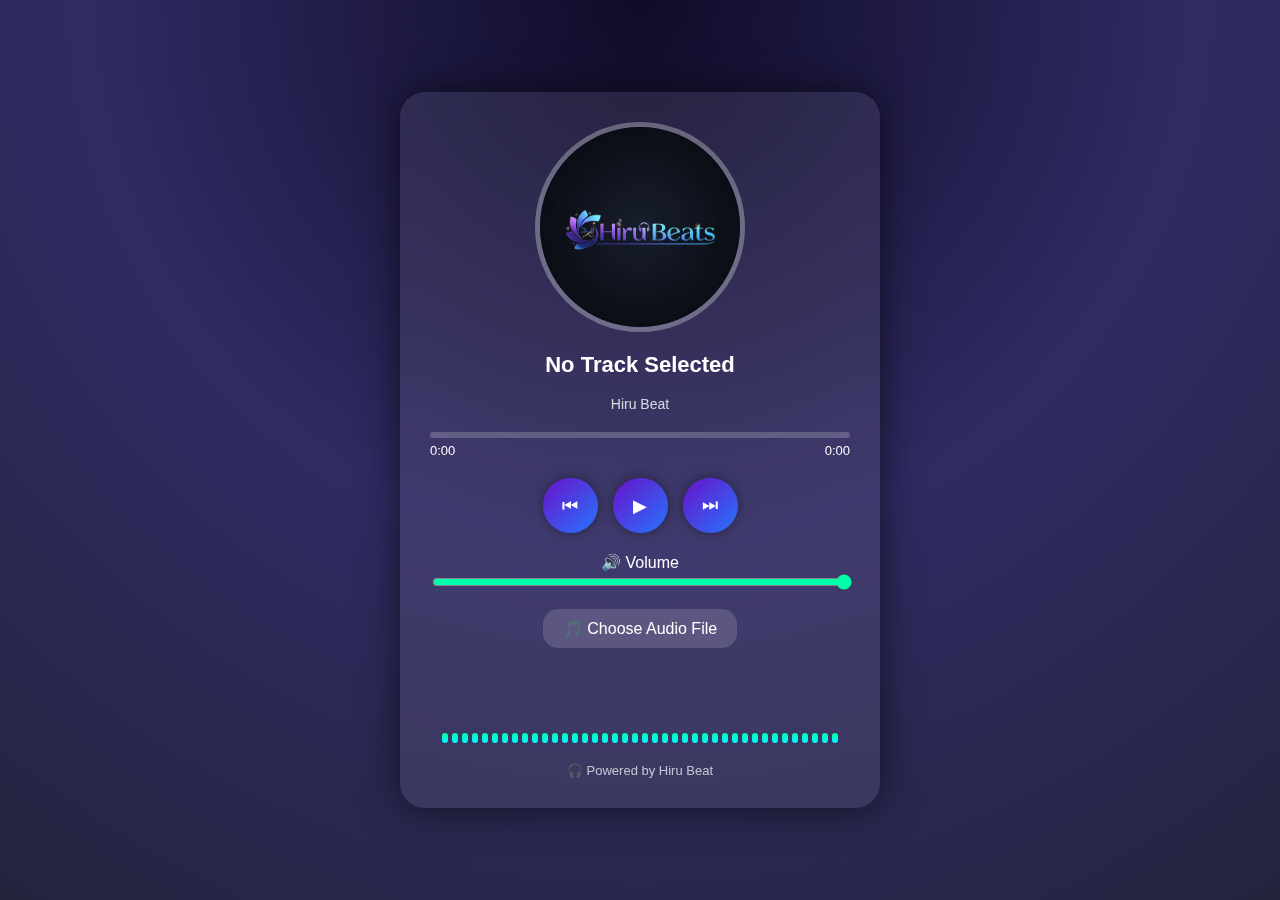
<file: visualizer audioplayer.html>
<!DOCTYPE html>
<html lang="en">
<head>
<meta charset="UTF-8">
<meta name="viewport" content="width=device-width, initial-scale=1.0">
<title>Hiru Beat Audio Player</title>
<style>
  body {
    margin: 0;
    font-family: "Poppins", sans-serif;
    background: radial-gradient(circle at top, #0f0c29, #302b63, #24243e);
    display: flex;
    align-items: center;
    justify-content: center;
    height: 100vh;
    color: #fff;
    overflow: hidden;
  }

  .player {
    width: 420px;
    background: rgba(255,255,255,0.08);
    border-radius: 25px;
    backdrop-filter: blur(25px);
    padding: 30px;
    text-align: center;
    box-shadow: 0 0 40px rgba(0,0,0,0.6);
  }

  .album-art {
    width: 200px;
    height: 200px;
    margin: 0 auto;
    border-radius: 50%;
    overflow: hidden;
    border: 5px solid rgba(255,255,255,0.3);
    animation: spin 10s linear infinite paused;
  }

  .album-art img {
    width: 100%;
    height: 100%;
    object-fit: cover;
  }

  .playing .album-art {
    animation-play-state: running;
  }

  @keyframes spin {
    from {transform: rotate(0deg);}
    to {transform: rotate(360deg);}
  }

  h2 {
    margin-top: 20px;
    font-size: 22px;
  }

  p {
    font-size: 14px;
    opacity: 0.8;
  }

  .timeline {
    width: 100%;
    height: 6px;
    background: rgba(255,255,255,0.2);
    border-radius: 3px;
    margin-top: 20px;
    cursor: pointer;
  }

  .progress {
    width: 0%;
    height: 100%;
    border-radius: 3px;
    background: linear-gradient(90deg, #00f5ff, #00ffaa, #fff200);
    transition: width 0.2s;
  }

  .time {
    display: flex;
    justify-content: space-between;
    margin-top: 5px;
    font-size: 13px;
  }

  .controls {
    display: flex;
    justify-content: center;
    gap: 15px;
    margin-top: 20px;
  }

  .controls button {
    background: linear-gradient(135deg, #6a11cb, #2575fc);
    border: none;
    color: #fff;
    border-radius: 50%;
    width: 55px;
    height: 55px;
    font-size: 18px;
    cursor: pointer;
    box-shadow: 0 0 12px rgba(0,0,0,0.4);
    transition: transform 0.3s, box-shadow 0.3s;
  }

  .controls button:hover {
    transform: scale(1.15);
    box-shadow: 0 0 15px rgba(255,255,255,0.3);
  }

  .volume {
    margin-top: 20px;
  }

  .volume input[type="range"] {
    width: 100%;
    accent-color: #00ffaa;
    cursor: pointer;
  }

  .file-label {
    display: inline-block;
    background: rgba(255,255,255,0.15);
    padding: 10px 20px;
    border-radius: 15px;
    margin-top: 15px;
    cursor: pointer;
    transition: 0.3s;
  }

  .file-label:hover {
    background: rgba(255,255,255,0.3);
  }

  input[type="file"] {
    display: none;
  }

  .visualizer {
    display: flex;
    justify-content: center;
    align-items: flex-end;
    height: 70px;
    margin-top: 25px;
    gap: 4px;
  }

  .bar {
    width: 6px;
    background: linear-gradient(to top, #00f5ff, #00ffaa);
    border-radius: 4px;
    height: 10px;
    transition: height 0.1s linear, background 0.6s linear;
  }

  footer {
    margin-top: 20px;
    font-size: 13px;
    opacity: 0.7;
  }
</style>
</head>
<body>

<div class="player" id="player">
  <div class="album-art" id="albumArt">
    <img src="Gemini_Generated_Image_pzd711pzd711pzd7.png" alt="Album Art">
  </div>

  <h2 id="trackTitle">No Track Selected</h2>
  <p>Hiru Beat</p>

  <div class="timeline" id="timeline">
    <div class="progress" id="progress"></div>
  </div>

  <div class="time">
    <span id="currentTime">0:00</span>
    <span id="duration">0:00</span>
  </div>

  <div class="controls">
    <button id="prev">⏮</button>
    <button id="playPause">▶</button>
    <button id="next">⏭</button>
  </div>

  <div class="volume">
    <label>🔊 Volume</label>
    <input type="range" id="volume" min="0" max="1" step="0.01" value="1">
  </div>

  <label for="fileInput" class="file-label">🎵 Choose Audio File</label>
  <input type="file" id="fileInput" accept="audio/*" multiple>

  <div class="visualizer" id="visualizer"></div>

  <footer>🎧 Powered by Hiru Beat</footer>
</div>

<script>
const playPauseBtn = document.getElementById("playPause");
const prevBtn = document.getElementById("prev");
const nextBtn = document.getElementById("next");
const fileInput = document.getElementById("fileInput");
const trackTitle = document.getElementById("trackTitle");
const progress = document.getElementById("progress");
const currentTimeEl = document.getElementById("currentTime");
const durationEl = document.getElementById("duration");
const timeline = document.getElementById("timeline");
const volumeSlider = document.getElementById("volume");
const player = document.getElementById("player");
const visualizer = document.getElementById("visualizer");

let audio = new Audio();
let files = [];
let currentIndex = 0;
let audioContext, analyser, source, dataArray;
let hue = 0;

// Create bars for visualizer
const bars = [];
for (let i = 0; i < 40; i++) {
  const bar = document.createElement("div");
  bar.classList.add("bar");
  visualizer.appendChild(bar);
  bars.push(bar);
}

// File loading
fileInput.addEventListener("change", (e) => {
  files = Array.from(e.target.files);
  if (files.length > 0) {
    currentIndex = 0;
    loadTrack(files[currentIndex]);
    playAudio();
  }
});

function loadTrack(file) {
  const url = URL.createObjectURL(file);
  audio.src = url;
  trackTitle.textContent = file.name;
  audio.load();
  audio.addEventListener("loadedmetadata", () => {
    durationEl.textContent = formatTime(audio.duration);
  });
}

// Play / Pause
function playAudio() {
  audio.play();
  playPauseBtn.textContent = "⏸";
  player.classList.add("playing");
  if (!audioContext) initVisualizer();
}

function pauseAudio() {
  audio.pause();
  playPauseBtn.textContent = "▶";
  player.classList.remove("playing");
}

playPauseBtn.addEventListener("click", () => {
  if (audio.paused) playAudio();
  else pauseAudio();
});

// Next / Prev
nextBtn.addEventListener("click", () => {
  if (files.length > 0) {
    currentIndex = (currentIndex + 1) % files.length;
    loadTrack(files[currentIndex]);
    playAudio();
  }
});

prevBtn.addEventListener("click", () => {
  if (files.length > 0) {
    currentIndex = (currentIndex - 1 + files.length) % files.length;
    loadTrack(files[currentIndex]);
    playAudio();
  }
});

// Timeline
timeline.addEventListener("click", (e) => {
  const rect = timeline.getBoundingClientRect();
  const percent = (e.clientX - rect.left) / rect.width;
  audio.currentTime = percent * audio.duration;
});

audio.addEventListener("timeupdate", () => {
  const percent = (audio.currentTime / audio.duration) * 100;
  progress.style.width = percent + "%";
  currentTimeEl.textContent = formatTime(audio.currentTime);
});

// Volume
volumeSlider.addEventListener("input", () => {
  audio.volume = volumeSlider.value;
});

// Format time
function formatTime(time) {
  const minutes = Math.floor(time / 60);
  const seconds = Math.floor(time % 60);
  return `${minutes}:${seconds < 10 ? "0" + seconds : seconds}`;
}

// Audio Visualizer (Liquid Bar)
function initVisualizer() {
  audioContext = new (window.AudioContext || window.webkitAudioContext)();
  analyser = audioContext.createAnalyser();
  source = audioContext.createMediaElementSource(audio);
  source.connect(analyser);
  analyser.connect(audioContext.destination);
  analyser.fftSize = 64;
  dataArray = new Uint8Array(analyser.frequencyBinCount);
  animateVisualizer();
}

function animateVisualizer() {
  requestAnimationFrame(animateVisualizer);
  if (!analyser) return;
  analyser.getByteFrequencyData(dataArray);
  hue = (hue + 1) % 360;
  bars.forEach((bar, i) => {
    const value = dataArray[i];
    const height = (value / 255) * 100 + 10;
    bar.style.height = `${height}px`;
    bar.style.background = `linear-gradient(to top, hsl(${hue}, 100%, 50%), hsl(${(hue + 100) % 360}, 100%, 50%))`;
  });
}
</script>

</body>
</html>
</file>
<file: style.css>
body {
  margin: 0;
  font-family: 'Arial', sans-serif;
  background: #0d0d0d;
  color: #fff;
  display: flex;
  justify-content: center;
  align-items: center;
  min-height: 100vh;
  flex-direction: column;
}

.container {
  width: 95%;
  max-width: 1000px;
  text-align: center;
}

h1 {
  margin-bottom: 20px;
  color: #ff0080;
  text-shadow: 0 0 20px #ff0080;
}

.file-input-wrapper {
  position: relative;
  margin-bottom: 20px;
}

#audioFile {
  display: none;
}

.file-label {
  display: inline-block;
  padding: 12px 25px;
  background: linear-gradient(45deg, #ff0080, #7928ca);
  border-radius: 30px;
  cursor: pointer;
  font-weight: bold;
  transition: 0.3s;
}

.file-label:hover {
  transform: scale(1.05);
  box-shadow: 0 0 25px #ff0080;
}

.audio-info {
  display: flex;
  align-items: center;
  justify-content: center;
  gap: 20px;
  margin-bottom: 20px;
}

.album-art-wrapper {
  position: relative;
  width: 120px;
  height: 120px;
}

.album-art-wrapper img {
  width: 100%;
  height: 100%;
  border-radius: 15px;
  object-fit: cover;
  border: 3px solid #ff0080;
}

.pulse-border {
  position: absolute;
  top: -10px;
  left: -10px;
  width: 140px;
  height: 140px;
  border-radius: 50%;
  border: 3px solid #ff0080;
  animation: pulse 2s infinite;
}

@keyframes pulse {
  0% { transform: scale(1); opacity: 0.7; }
  50% { transform: scale(1.2); opacity: 0.3; }
  100% { transform: scale(1); opacity: 0.7; }
}

.track-info {
  text-align: left;
}

.timeline-wrapper {
  display: flex;
  align-items: center;
  gap: 10px;
  margin-top: 10px;
}

#timeline {
  position: relative;
  flex: 1;
  height: 8px;
  background: rgba(255,255,255,0.2);
  border-radius: 5px;
  cursor: pointer;
}

#progress {
  height: 100%;
  width: 0%;
  background: linear-gradient(90deg,#ff0080,#7928ca);
  border-radius: 5px;
}

#visualizer {
  width: 100%;
  height: 350px;
  background: #111;
  border-radius: 15px;
  margin-bottom: 20px;
}

.spectrum-selector button {
  padding: 12px 25px;
  margin: 5px;
  background: linear-gradient(45deg, #ff0080, #7928ca);
  border: none;
  border-radius: 25px;
  cursor: pointer;
  color: #fff;
  font-weight: bold;
  transition: 0.3s;
}

.spectrum-selector button:hover {
  transform: scale(1.05);
  box-shadow: 0 0 20px #ff0080;
}
.audio-controls {
  display: flex;
  justify-content: center;
  align-items: center;
  gap: 15px;
  margin-bottom: 20px;
}

.audio-controls button {
  background: linear-gradient(45deg,#ff0080,#7928ca);
  border: none;
  padding: 10px 15px;
  border-radius: 20px;
  cursor: pointer;
  color: #fff;
  font-size: 18px;
  transition: 0.3s;
}

.audio-controls button:hover {
  transform: scale(1.1);
  box-shadow: 0 0 15px #ff0080;
}

.audio-controls input[type="range"] {
  width: 100px;
}
</file>
